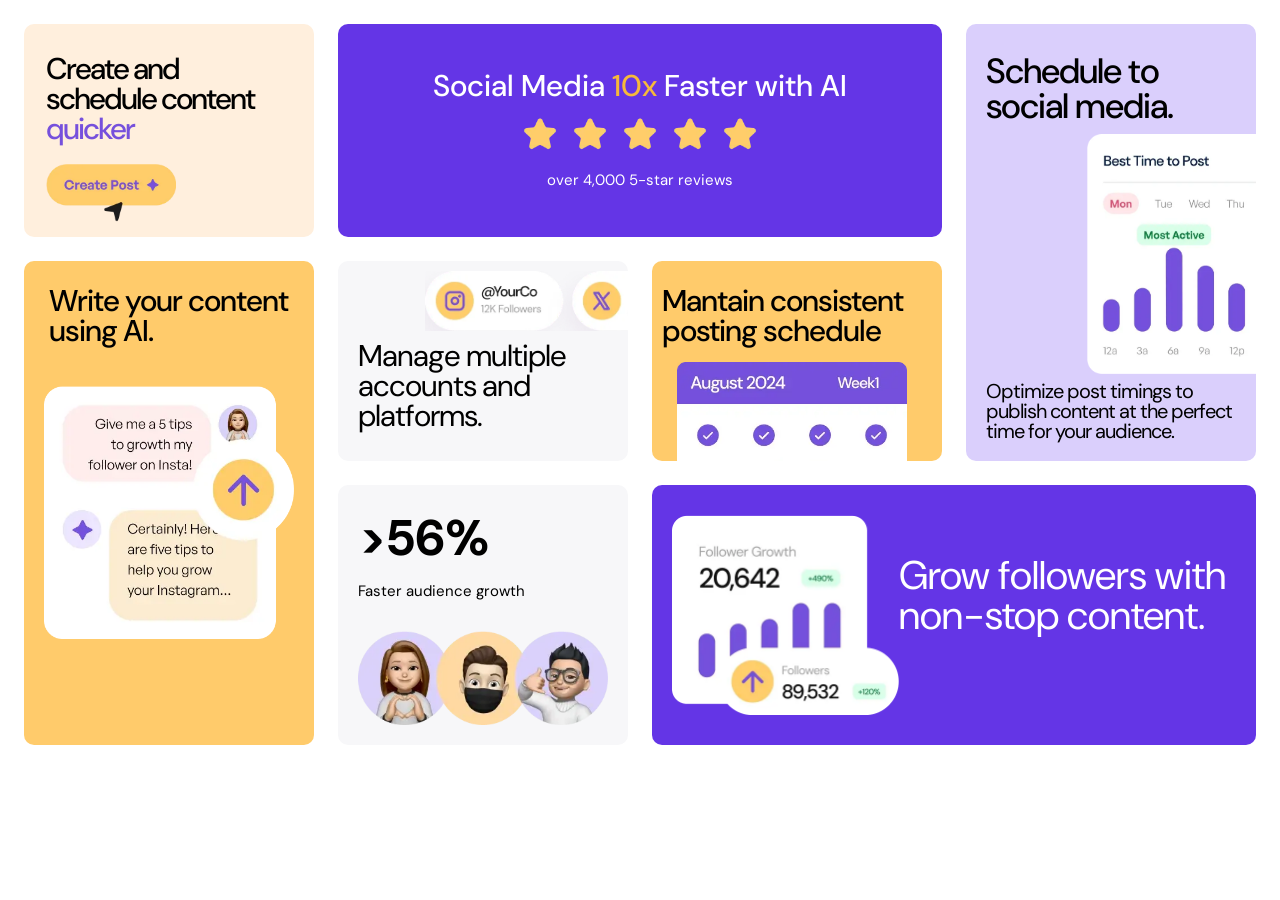
<file: index.html>
<!DOCTYPE html>
<html>
  <head>
    <title>Bento Grid</title>
    <link rel="stylesheet" href="Bento-grid.css">
    <meta name="viewport" content="width=device-width, initial-scale=1">

    <link rel="preconnect" href="https://fonts.googleapis.com">
    <link rel="preconnect" href="https://fonts.gstatic.com" crossorigin>
    <link href="https://fonts.googleapis.com/css2?family=DM+Sans:ital,opsz,wght@0,9..40,100..1000;1,9..40,100..1000&display=swap" rel="stylesheet">
  </head>
  <body>
    <div class="bento-grid">
      <article class="create-post">
        <p class="create-post-text"> Create and schedule content<span class="color-text"> quicker</span></p>
        <img class="create-post-pic" src="pictures/create-post.webp">
      </article>
      <article class="ai-content">
        <p class="ai-content-text">Write your content using AI.</p>
        <img class="ai-content-pic" src="pictures/ai-content.webp">
      </article>
      <article class="rating">
        <p class="rating-text"> Social Media <span class="speed">10x</span> Faster with AI</p>
        <img class="rating-pic" src="pictures/five-stars.webp">
        <p class="rating-review">over 4,000 5-star reviews</p>
      </article>
      <article class="manage-accounts">
        <img class="manage-acc-pic" src="pictures/multiple-platforms.webp">
        <p class="manage-acc-text">Manage multiple accounts and platforms.</p>
      </article>
      <article class="schedule">
        <p class="schedule-text">Schedule to social media.</p>
        <img class="schedule-pic" src="pictures/schedule-posts.webp">
        <p class="schedule-optimize">Optimize post timings to publish content at the perfect time for your audience.</p>
      </article>
      <article class="consistent">
        <p class="consistent-text">Mantain consistent posting schedule</p>
        <img class="consistent-pic" src="pictures/consistent-schedule.webp">
      </article>
      <article class="audience">
        <p class="audience-percentage"> >56% </p>
        <p class="audience-text">Faster audience growth</p>
        <img class="audience-pic" src="pictures/audience-growth.webp">
      </article>
      <article class="growth">
        <img class="growth-pic" src="pictures/grow-followers.webp">
        <p class="growth-text">Grow followers with non-stop content.</p>
      </article>
    </div>
    

  </body>
</html>
</file>
<file: Bento-grid.css>
.bento-grid {
  display: grid;
  padding: 1rem;
  gap: 1.5rem; /* Space between cards */
  grid-template-columns: 1fr 1fr 1fr 1fr;
  grid-template-areas:
    "create hero     hero     schedule"
    "write  accounts maintain schedule"
    "write  growth   followers followers";
}

.create-post {
  grid-area: create;
  background-color: #ffefdd;
  display: flex;
  flex-direction: column;
  border-radius: 10px;
}

.ai-content {
  grid-area: write;
  background-color: #ffcb6b;
  display: flex;
  flex-direction: column;
  border-radius: 10px;
}

.rating {
  grid-area: hero; 
  background-color: #6435e6;
  display: flex;
  flex-direction: column;
  align-items: center;
  justify-content: center;
  border-radius: 10px;
  color: #ffffff;
  padding: 2rem;
}
.rating-text{
  font-family: DM Sans;
  font-size: 30px;
  font-weight: 500;
  margin-top: 10px;
  margin-bottom: 0;
}
.speed{
  color: rgba(255, 193, 48, 0.945);
}

.create-post-text {
  font-family: 'DM Sans', sans-serif;
  font-size: 30px;
  font-weight: 500;
  margin: 30px 22px 0 22px;
  letter-spacing: -2px;
  line-height: 1;
}

.color-text {
  color: #7650dc;
}

.create-post-pic {
  width: 130px;
  height: auto;
  margin-left: 22px;
  margin-top: 20px;
}

.ai-content-text {
  font-family: 'DM Sans', sans-serif;
  font-size: 30px;
  font-weight: 500;
  letter-spacing: -1px;
  line-height: 1;
  margin: 25px 20px 20px 25px;
}

.ai-content-pic {
  max-width: 100%;
  height: auto;
  padding: 20px;
}

.rating-pic {
  height: 40px;
  width: auto;
  margin-top: 10px;
}
.rating-review{
  font-family: DM Sans;
  font-size: 15px;
}
.manage-accounts{
  grid-area: accounts;
  display:flex;
  flex-direction: column;
  background-color: #f7f7f9;
  overflow: hidden;
  position: relative;
  height: auto;
  max-width: auto;
  border-radius: 10px;
}
.manage-acc-pic{
  position: absolute;
  width: auto;
  height: 60px;
  top: 10px;
  right: -80px;
}
.manage-acc-text{
  font-family: DM sans;
  font-size: 30px;
  font-weight: 600px;
  margin-top: 80px;
  margin-left: 20px;
  letter-spacing: -1px;
  line-height: 1;
}
.schedule{
  grid-area: schedule;
  display:flex;
  flex-direction: column;
  align-items: center;
  justify-content: center;
  background-color: #dacffc;
  overflow: hidden;
  position: relative;
  border-radius: 10px;
}
.schedule-text{
  font-family: DM Sans ;
  font-size: 35px;
  font-weight: 500;
  letter-spacing: -1px;
  line-height: 1;
  position: absolute;
  top: 30px;
  left: 20px;
  right: 20px;
  margin: 0;
}
.schedule-pic{
  position: absolute;
  top: 80px;
  right: -100px;
  width: auto;
  height: 240px;
  margin-top: 30px;
  margin-bottom: 20px;
  
}
.schedule-optimize{
  font-family: DM Sans;
  font-size: 20px;
  font-weight: 400;
  bottom: 20px;
  letter-spacing: -1px;
  line-height: 1;
  margin-left: 20px;
  position: absolute;
  bottom: 0;
}
.consistent{
  grid-area: maintain;
  display:flex;
  flex-direction: column;
  align-items: center;
  justify-content: center;
  background-color: #ffcb6b;
  overflow: hidden;
  height: auto;
  border-radius: 10px;
  padding: 5px 10px;
  position: relative;
}
.consistent-text{
 font-family: DM Sans ;
  font-size: 30px;
  font-weight: 500;
  letter-spacing: -1px;
  line-height: 1;
  margin-top: 0;
  margin-bottom: 90px;
}
.consistent-pic{
  position: absolute;
  width: 230px;
  bottom:-75px;
  margin-right: 10px;
  margin-top: 60px;
}
.audience{
  grid-area: growth;
  display:flex;
  flex-direction: column;
  background-color: #f7f7f9;
  overflow: hidden;
  height: auto;
  border-radius: 10px;
  padding: 20px 20px;
  position: relative;
}
.audience-percentage{
  font-family: DM Sans;
  font-size: 50px;
  font-weight: bold;
  margin: 0;
}
.audience-text{
  font-family: DM Sans ;
  font-size: 15px;
  margin: 0;
  margin-top: 10px;
}
.audience-pic{
  height: auto;
  margin-top: 30px;
}
.growth{
  grid-area: followers;
  display:flex;
  flex-direction: row;
  background-color: #6435e6;
  overflow: hidden;
  height: auto;
  border-radius: 10px;
  padding: 20px 20px;
  position: relative;
  align-items: center;
  justify-content: center;
}
.growth-pic{
  height: 200px;
}
.growth-text{
  color: white;
  font-family: DM sans;
  font-size: 40px;
  line-height: 1;
  margin-top: 0;
}

@media screen and (max-width: 768px) {
  .bento-grid {
    grid-template-columns: 1fr;
    grid-template-areas:
      "hero"
      "accounts"
      "maintain"
      "schedule"
      "followers"
      "growth"
      "create"
      "write";
  }

  .schedule {
    min-height: 320px;
    padding-bottom: 60px;
  }
  .schedule-pic {
    position: static;
    width: 80%;
    height: auto;
    margin: 30px auto 20px;
    display: block;
  }
  .schedule-text {
    position: static; 
    margin: 20px 20px 0;
  }
  .schedule-optimize { 
    position: static;
    font-size: 20px;
    margin: 10px 20px 0px 20px;
  }

  .manage-accounts {
    min-height: 180px;
  }
  .manage-acc-pic {
    position: static;
    align-self: flex-end;
    margin: 10px;
  }
  .manage-acc-text {
    margin-top: 20px;
  }

  .consistent{
    min-height: 250px;
  }
  .consistent-pic { 
    position: absolute;
    margin-top: 0;
  }
  .consistent-text {
    position: absolute;
    font-size: 33px;
    left: 35px;
    top: 60px;
  }

  .growth {
    flex-direction: column;
    text-align: center;
  }
  .growth-text {
    margin-top: 10px;
  }
  .ai-content{
    padding: 0 0 40px 0;
  }
}
</file>
